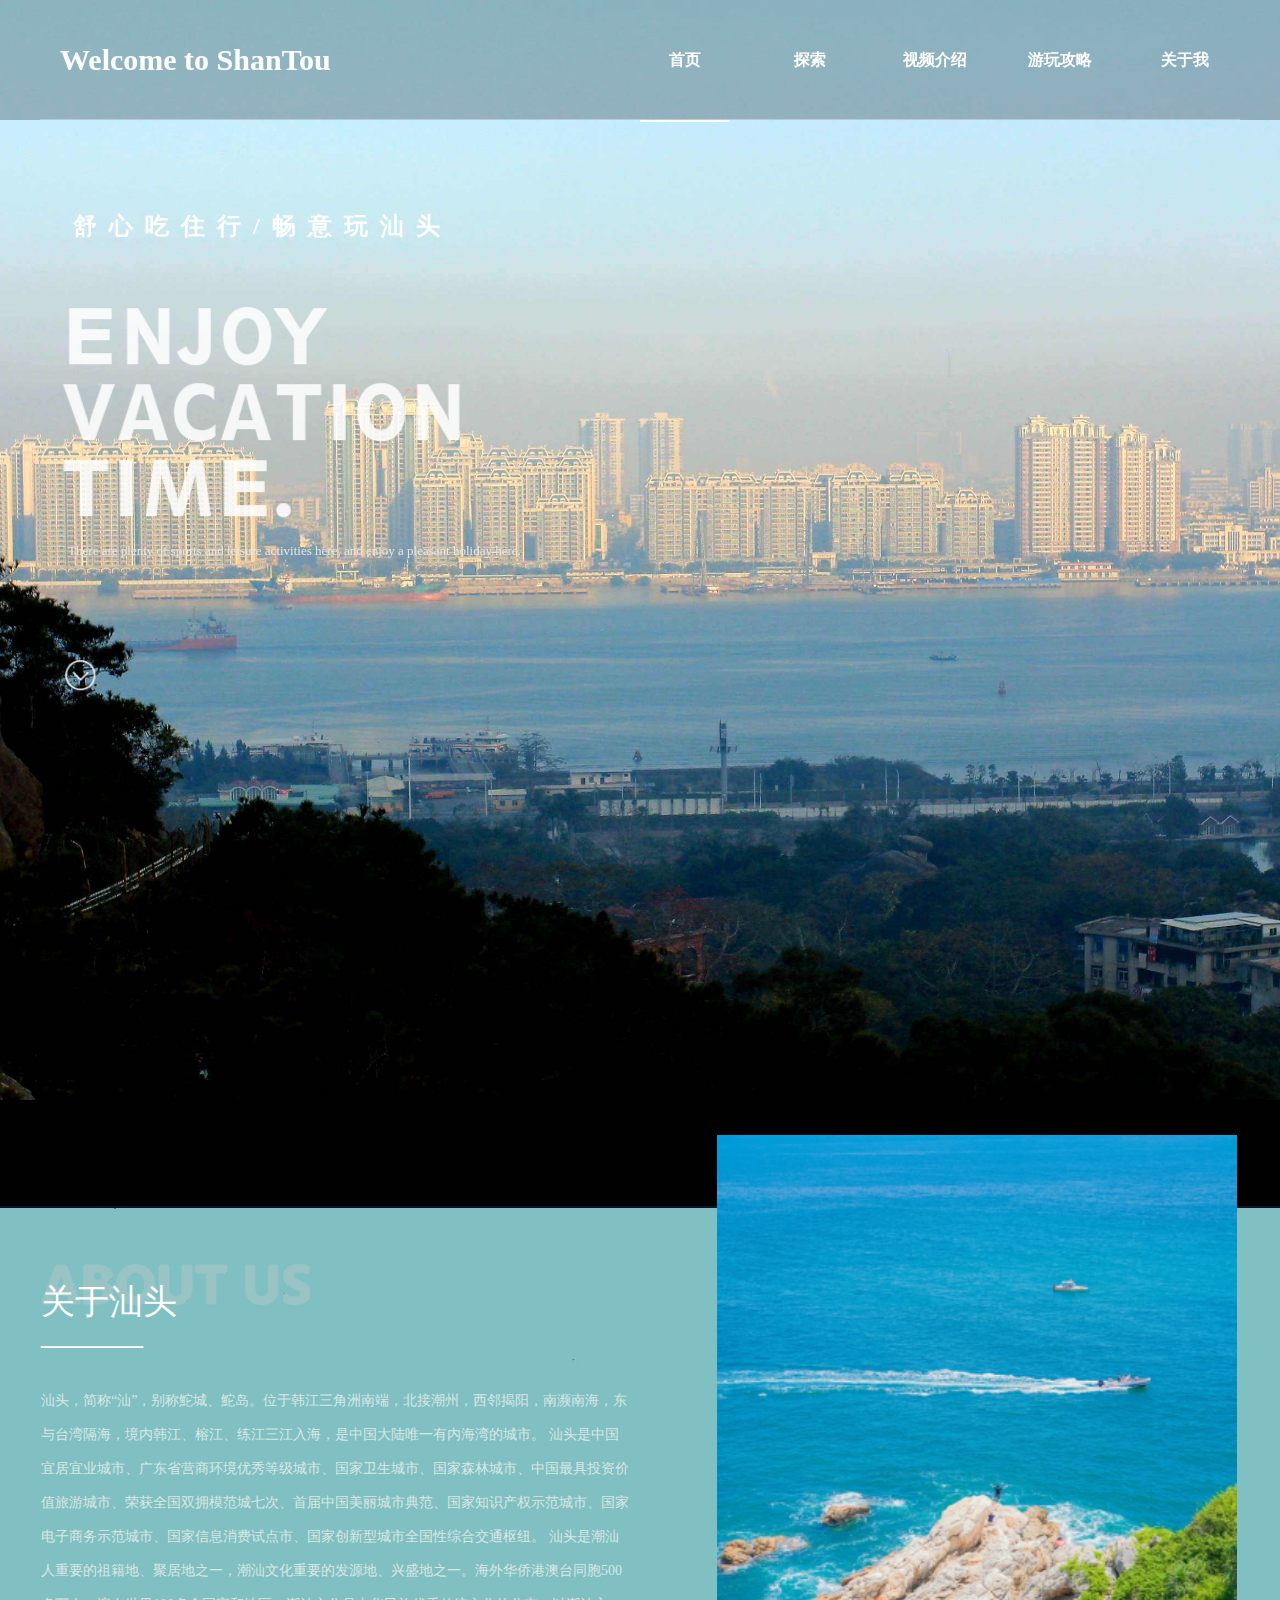
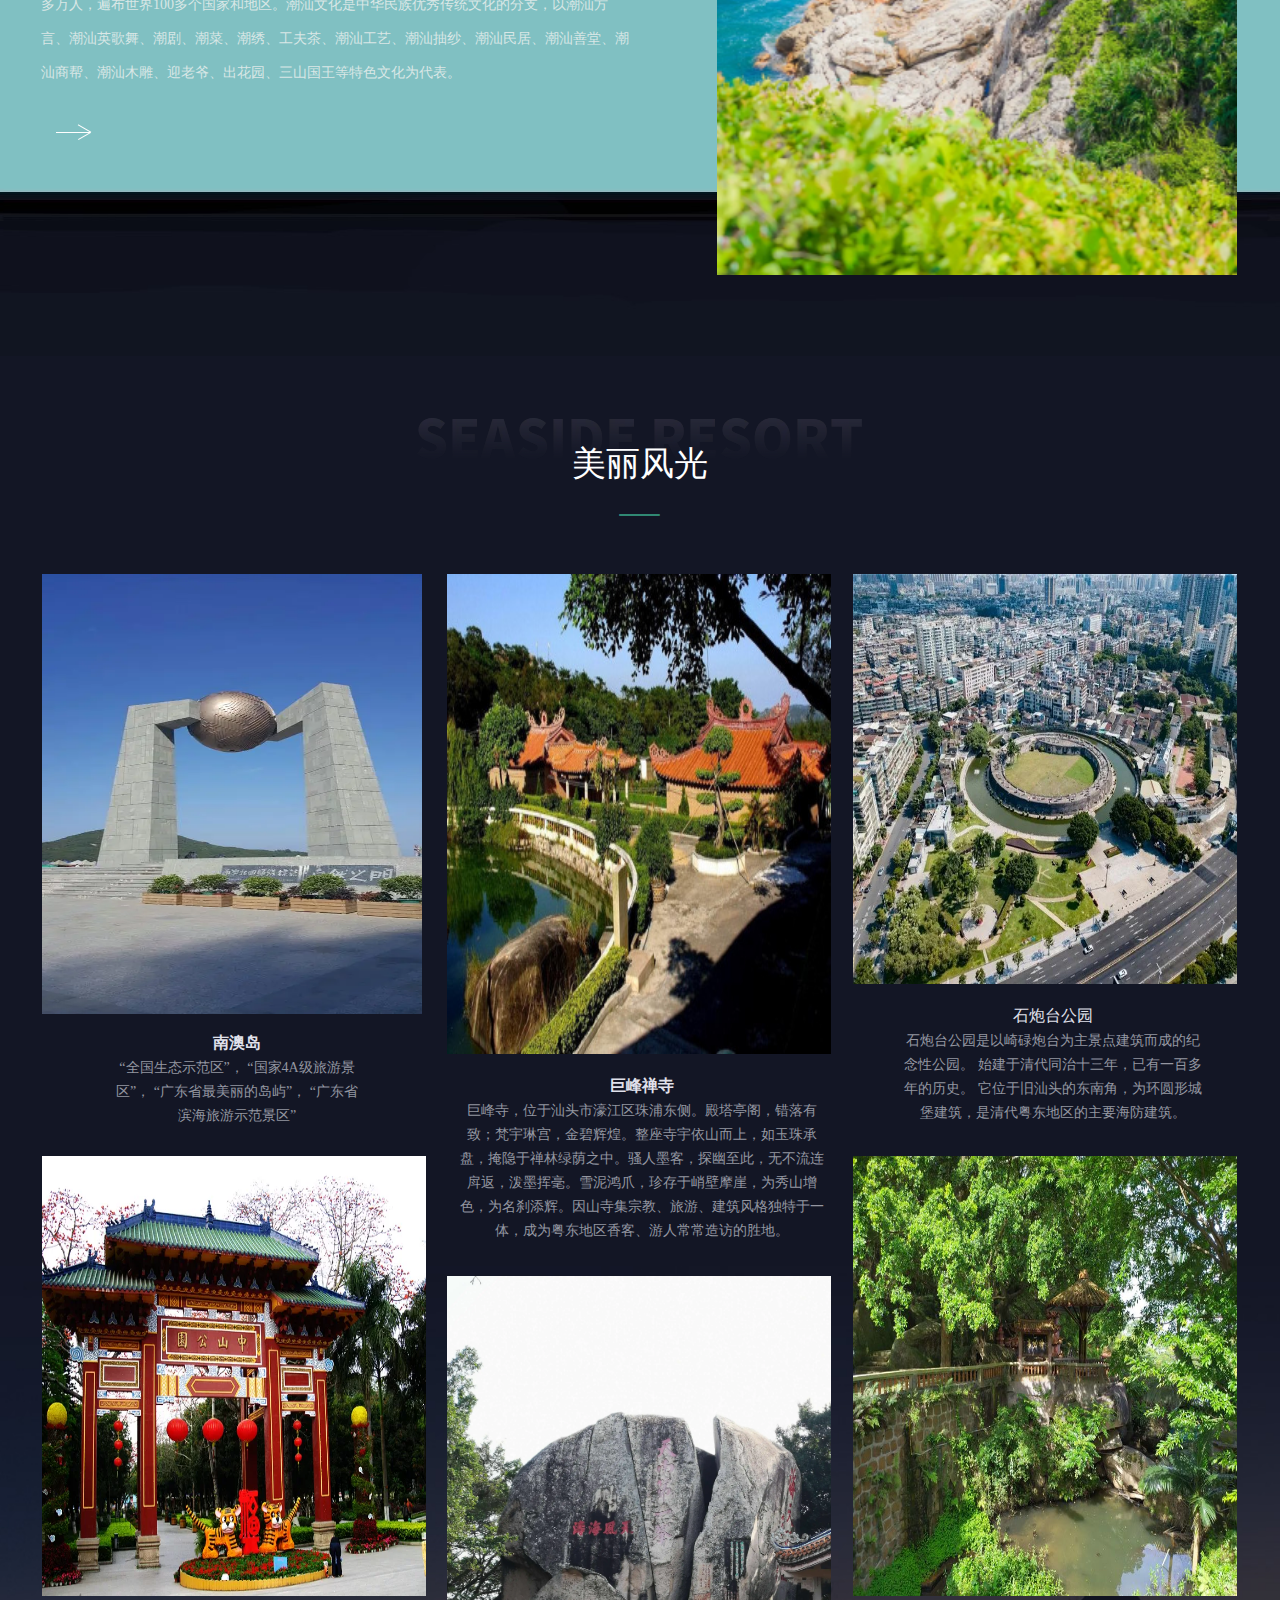
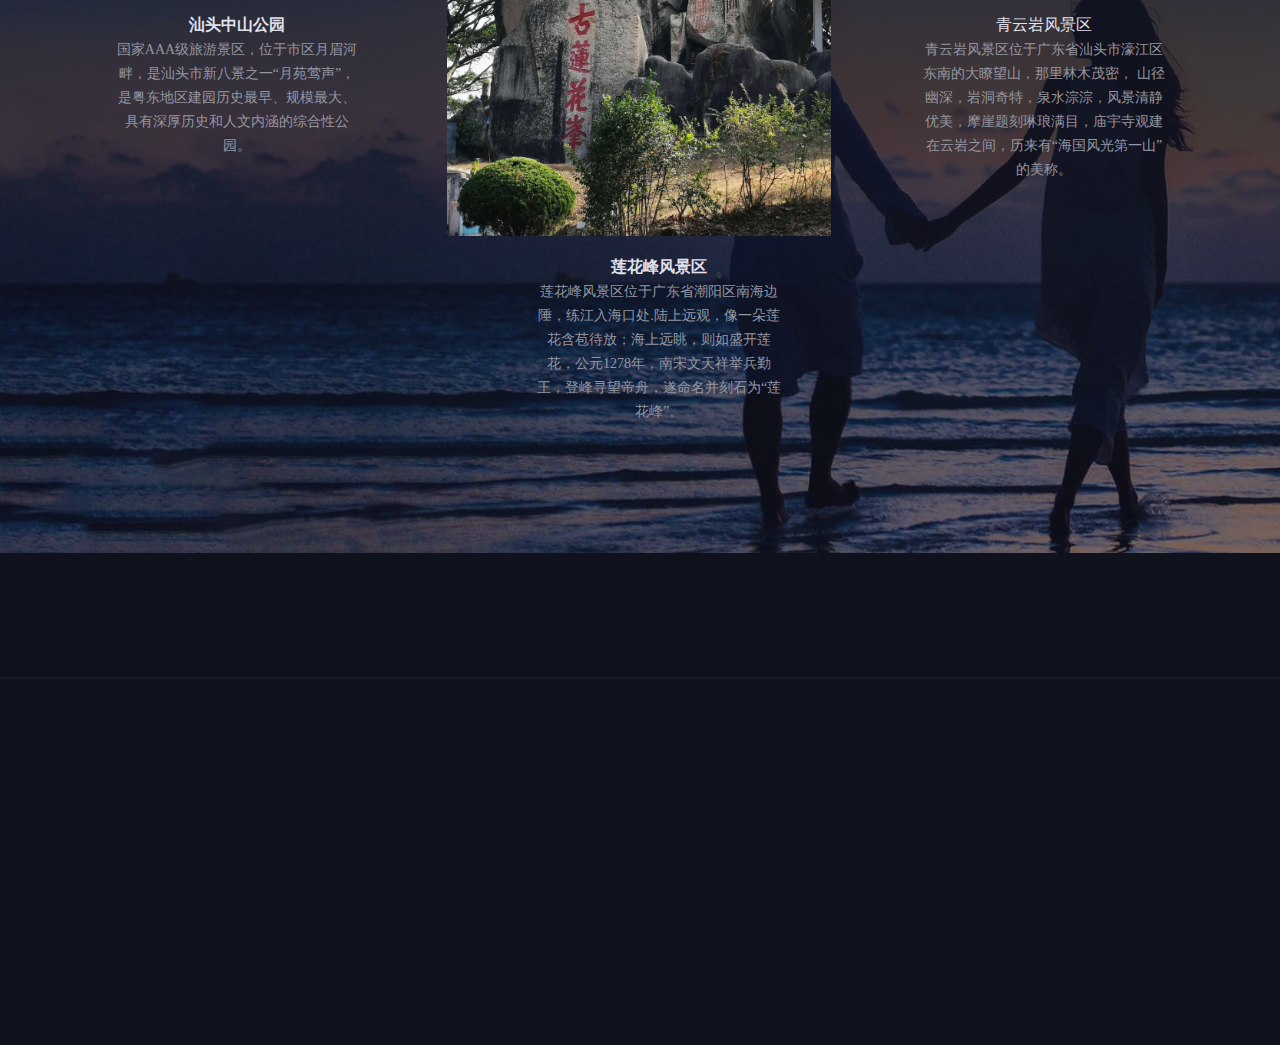
<file: 介绍家乡美景/template/index.html>
<!DOCTYPE html>
<html lang="en">

<head>
    <meta charset="UTF-8">
    <meta http-equiv="X-UA-Compatible" content="IE=edge">
    <meta name="viewport" content="width=device-width, initial-scale=1.0">
    <title>我的家乡-主页</title>
    <link rel="stylesheet" href="../css/main.css">
    <link rel="stylesheet" href="../css/home_header.css">
    <link rel="stylesheet" href="../css/home_banner.css">
    <link rel="stylesheet" href="../css/home_content.css">
    <link rel="stylesheet" href="../css/home_footer.css">
    <script src="../js/jquery.min.js"></script>
</head>

<body>
    <div class="web">
        <div class="header">
            <div class="headerContent">
                <div class="headerContentLeft">
                    <div>
                        <span class="mainName">Welcome to ShanTou</span>
                    </div>
                </div>
                <div class="headerContentRight">
                    <div class="nav1 item">
                        <a href="#">
                            <div>
                                <span class="nav_name">首页</span>
                            </div>
                        </a>
                    </div>
                    <div class="itemSep"></div>
                    <div class="nav2 item">
                        <a href="explore.html">
                            <div>
                                <span class="nav_name">探索</span>
                            </div>
                            <div></div>
                        </a>
                    </div>
                    <div class="itemSep"></div>
                    <div class="nav3 item">
                        <a href="video.html">
                            <div>
                                <span class="nav_name">视频介绍</span>
                            </div>
                        </a>
                    </div>
                    <div class="itemSep"></div>
                    <div class="nav4 item">
                        <a href="guide.html">
                            <div>
                                <span class="nav_name">游玩攻略</span>
                            </div>
                        </a>
                    </div>
                    <div class="itemSep"></div>
                    <div class="nav5 item">
                        <a href="about.html">
                            <div>
                                <span class="nav_name">关于我</span>
                            </div>
                        </a>
                    </div>
                </div>
            </div>
        </div>
        <div class="webBanner">
            <div class="webBanner_middle">
                <div class="title title1">
                    <div class="title_in">
                        <span style="font-size: 24px; color: rgb(255, 255, 255);">舒 &nbsp;心 &nbsp;吃 &nbsp;住 &nbsp;行
                            &nbsp;/ &nbsp;畅 &nbsp;意 &nbsp;玩 &nbsp;汕 &nbsp;头</span>
                    </div>
                </div>
                <div class="title title2">
                    <div class="title_in">
                        <img src="../resources/title.png">
                    </div>
                </div>
                <div class="title title3">
                    <div class="title_in">
                        <span style="font-size: 13px; color: rgb(231, 229, 229);">There are plenty of sports and leisure
                            activities here, and
                            enjoy a pleasant holiday here.</span>
                    </div>
                </div>
                <div class="title title4">
                    <div class="title_in">
                        <img src="../resources/button.png">
                    </div>
                </div>
            </div>
        </div>
        <div class="content">
            <div class="content1">
                <div class="content1_outer">
                    <div class="content1_outer_background">
                        <div class="content1_content">
                            <div class="content1_content_center">
                                <div class="content1_content_title1">
                                    <img src="../resources/about.png">
                                </div>
                                <div class="content1_content_title2">
                                    <span style="font-size: 34px; color: rgb(255, 255, 255);">关于汕头</span>
                                    <div>
                                        <span style="font-size: 34px; color: rgb(255, 255, 255);">———</span>
                                    </div>
                                </div>
                                <div class="content1_content_content1">
                                    <div>
                                        <span style="font-size: 14px; line-height: 34px; color: rgb(217, 231, 230);">
                                            汕头，简称“汕”，别称鮀城、鮀岛。位于韩江三角洲南端，北接潮州，西邻揭阳，南濒南海，东与台湾隔海，境内韩江、榕江、练江三江入海，是中国大陆唯一有内海湾的城市。
                                            汕头是中国宜居宜业城市、广东省营商环境优秀等级城市、国家卫生城市、国家森林城市、中国最具投资价值旅游城市、荣获全国双拥模范城七次、首届中国美丽城市典范、国家知识产权示范城市、国家电子商务示范城市、国家信息消费试点市、国家创新型城市全国性综合交通枢纽。
                                            汕头是潮汕人重要的祖籍地、聚居地之一，潮汕文化重要的发源地、兴盛地之一。海外华侨港澳台同胞500多万人，遍布世界100多个国家和地区。潮汕文化是中华民族优秀传统文化的分支，以潮汕方言、潮汕英歌舞、潮剧、潮菜、潮绣、工夫茶、潮汕工艺、潮汕抽纱、潮汕民居、潮汕善堂、潮汕商帮、潮汕木雕、迎老爷、出花园、三山国王等特色文化为代表。
                                        </span>
                                    </div>
                                </div>
                                <div class="content1_content_picture">
                                    <div>
                                        <img src="../resources/shantou6.jpg">
                                    </div>
                                </div>
                                <div class="content1_content_button">
                                    <div>
                                        <img src="../resources/content_button.png">
                                    </div>
                                </div>
                            </div>
                        </div>
                    </div>
                </div>
            </div>
            <div class="content2">
                <div class="content2_outer">
                    <div class="content2_outer_background">
                        <div class="content2_content">
                            <div class="content2_content_title1">
                                <div>
                                    <img src="../resources/title2.png">
                                </div>
                            </div>
                            <div class="content2_content_title2">
                                <div class="fk-editor simpleText fk-editor-break-word  ">
                                    <div style="text-align: center;">
                                        <span style="background-color: transparent;">
                                            <span style="font-size: 34px; color: rgb(255, 255, 255);">美丽风光</span>
                                        </span>
                                    </div>
                                    <div style="text-align: center;">
                                        <font color="#ffffff">
                                            <span style="color: rgb(48, 136, 115);">
                                                <span style="font-size: 40px;">—</span>
                                            </span>
                                        </font>
                                    </div>
                                </div>
                            </div>
                            <div class="content2_content_part1">
                                <div>
                                    <img src="../resources/nanao5.webp">
                                </div>
                                <div class="part1_content">
                                    <span style="line-height: 24px;">
                                        <div style="text-align: center;">
                                            <font color="#e0e1eb">
                                                <span style="font-size: 16px; font-weight: 600"
                                                    need-transition="true">南澳岛</span>
                                            </font>
                                            <font color="#e0e0e0">
                                                <span style="font-size: 16px;"><br></span>
                                            </font>
                                        </div>
                                        <div style="text-align: center;">
                                            <font color="#9496a1">
                                                <span style="font-size: 14px;" need-transition="true">“全国生态示范区”，
                                                    “国家4A级旅游景区”， “广东省最美丽的岛屿”， “广东省滨海旅游示范景区”</span>
                                            </font>
                                            <font color="#999999">
                                                <span style="font-size: 14px;"><br></span>
                                            </font>
                                        </div>
                                    </span>
                                </div>
                            </div>
                            <div class="content2_content_part2">
                                <div>
                                    <img src="../resources/zhongshan.webp">
                                </div>
                                <div class="part2_content">
                                    <span style="line-height: 24px;">
                                        <div style="text-align: center;">
                                            <font color="#e0e1eb">
                                                <span style="font-size: 16px; font-weight: 600"
                                                    need-transition="true">汕头中山公园</span>
                                            </font>
                                            <font color="#e0e0e0">
                                                <span style="font-size: 16px;"><br></span>
                                            </font>
                                        </div>
                                        <div style="text-align: center;">
                                            <font color="#9496a1">
                                                <span style="font-size: 14px;"
                                                    need-transition="true">国家AAA级旅游景区，位于市区月眉河畔，是汕头市新八景之一“月苑莺声”，是粤东地区建园历史最早、规模最大、具有深厚历史和人文内涵的综合性公园。</span>
                                            </font>
                                            <font color="#999999">
                                                <span style="font-size: 14px;"><br></span>
                                            </font>
                                        </div>
                                    </span>
                                </div>
                            </div>
                            <div class="content2_content_part3">
                                <div>
                                    <img src="../resources/jufeng.jpg">
                                </div>
                                <div class="part3_content">
                                    <span style="line-height: 24px;">
                                        <div style="text-align: center;">
                                            <font color="#e0e1eb">
                                                <span style="font-size: 16px; font-weight: 600"
                                                    need-transition="true">巨峰禅寺</span>
                                            </font>
                                            <font color="#e0e0e0">
                                                <span style="font-size: 16px;"><br></span>
                                            </font>
                                        </div>
                                        <div style="text-align: center;">
                                            <font color="#9496a1">
                                                <span style="font-size: 14px;"
                                                    need-transition="true">巨峰寺，位于汕头市濠江区珠浦东侧。殿塔亭阁，错落有致；梵宇琳宫，金碧辉煌。整座寺宇依山而上，如玉珠承盘，掩隐于禅林绿荫之中。骚人墨客，探幽至此，无不流连戽返，泼墨挥毫。雪泥鸿爪，珍存于峭壁摩崖，为秀山增色，为名刹添辉。因山寺集宗教、旅游、建筑风格独特于一体，成为粤东地区香客、游人常常造访的胜地。</span>
                                            </font>
                                            <font color="#999999">
                                                <span style="font-size: 14px;"><br></span>
                                            </font>
                                        </div>
                                    </span>
                                </div>
                            </div>
                            <div class="content2_content_part4">
                                <div>
                                    <img src="../resources/lianhuafeng1.webp">
                                </div>
                                <div class="part4_content">
                                    <span style="line-height: 24px;">
                                        <div style="text-align: center;">
                                            <font color="#e0e1eb">
                                                <span style="font-size: 16px; font-weight: 600"
                                                    need-transition="true">莲花峰风景区</span>
                                            </font>
                                            <font color="#e0e0e0">
                                                <span style="font-size: 16px;"><br></span>
                                            </font>
                                        </div>
                                        <div style="text-align: center;">
                                            <font color="#9496a1">
                                                <span style="font-size: 14px;"
                                                    need-transition="true">莲花峰风景区位于广东省潮阳区南海边陲，练江入海口处.陆上远观，像一朵莲花含苞待放；海上远眺，则如盛开莲花，公元1278年，南宋文天祥举兵勤王，登峰寻望帝舟，遂命名并刻石为“莲花峰”。</span>
                                            </font>
                                            <font color="#999999">
                                                <span style="font-size: 14px;"><br></span>
                                            </font>
                                        </div>
                                    </span>
                                </div>
                            </div>
                            <div class="content2_content_part5">
                                <div>
                                    <img src="../resources/shipaotai.jpg">
                                </div>
                                <div class="part5_content">
                                    <span style="line-height: 24px;">
                                        <div style="text-align: center;">
                                            <font color="#e0e1eb">
                                                <span style="font-size: 16px;" need-transition="true">石炮台公园</span>
                                            </font>
                                            <font color="#e0e0e0">
                                                <span style="font-size: 16px;"><br></span>
                                            </font>
                                        </div>
                                        <div style="text-align: center;">
                                            <font color="#9496a1">
                                                <span style="font-size: 14px;"
                                                    need-transition="true">石炮台公园是以崎碌炮台为主景点建筑而成的纪念性公园。
                                                    始建于清代同治十三年，已有一百多年的历史。
                                                    它位于旧汕头的东南角，为环圆形城堡建筑，是清代粤东地区的主要海防建筑。</span>
                                            </font>
                                            <font color="#999999">
                                                <span style="font-size: 14px;"><br></span>
                                            </font>
                                        </div>
                                    </span>
                                </div>
                            </div>
                            <div class="content2_content_part6">
                                <div>
                                    <img src="../resources/qingyunyan.jpg">
                                </div>
                                <div class="part6_content">
                                    <span style="line-height: 24px;">
                                        <div style="text-align: center;">
                                            <font color="#e0e1eb">
                                                <span style="font-size: 16px;" need-transition="true">青云岩风景区</span>
                                            </font>
                                            <font color="#e0e0e0">
                                                <span style="font-size: 16px;"><br></span>
                                            </font>
                                        </div>
                                        <div style="text-align: center;">
                                            <font color="#9496a1">
                                                <span style="font-size: 14px;"
                                                    need-transition="true">青云岩风景区位于广东省汕头市濠江区东南的大瞭望山，那里林木茂密，
                                                    山径幽深，岩洞奇特，泉水淙淙，风景清静优美，摩崖题刻琳琅满目，庙宇寺观建在云岩之间，历来有“海国风光第一山”的美称。</span>
                                            </font>
                                            <font color="#999999">
                                                <span style="font-size: 14px;"><br></span>
                                            </font>
                                        </div>
                                    </span>
                                </div>
                            </div>
                        </div>
                    </div>
                </div>
            </div>
        </div>
        <div class="webFooter">
            <div class="footerCenter">
                <div class="footerHeader">
                    
                </div>
            </div>
        </div>
    </div>
</body>
<script src="../js/header.js"></script>

</html>
</file>
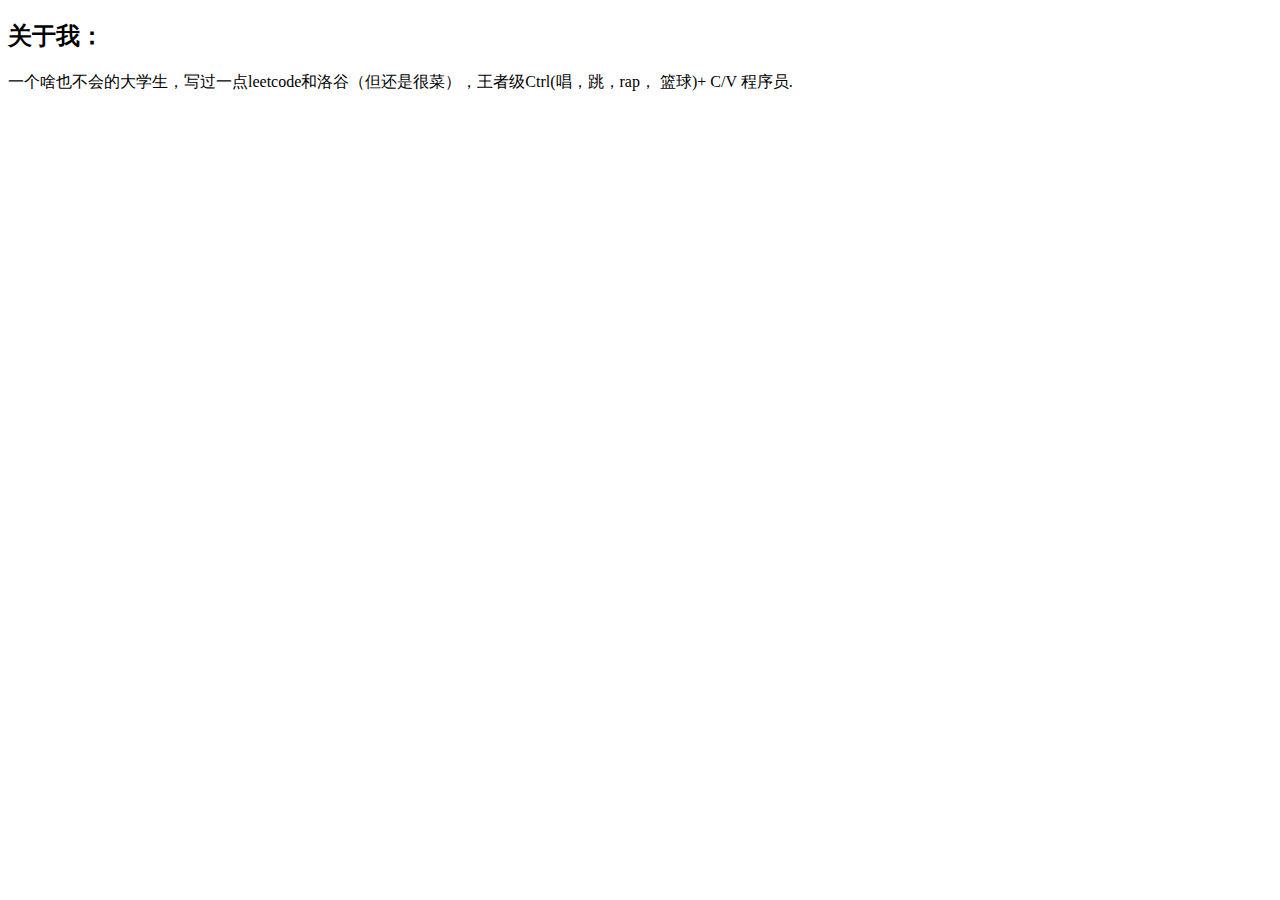
<file: 介绍家乡美景/template/about.html>
<!DOCTYPE html>
<html lang="en">
<head>
    <meta charset="UTF-8">
    <meta http-equiv="X-UA-Compatible" content="IE=edge">
    <meta name="viewport" content="width=device-width, initial-scale=1.0">
    <title>关于我</title>
</head>
<body>
    <h2>关于我：</h2>
    <p>一个啥也不会的大学生，写过一点leetcode和洛谷（但还是很菜），王者级Ctrl(唱，跳，rap， 篮球)+ C/V 程序员.</p>
</body>
</html>
</file>
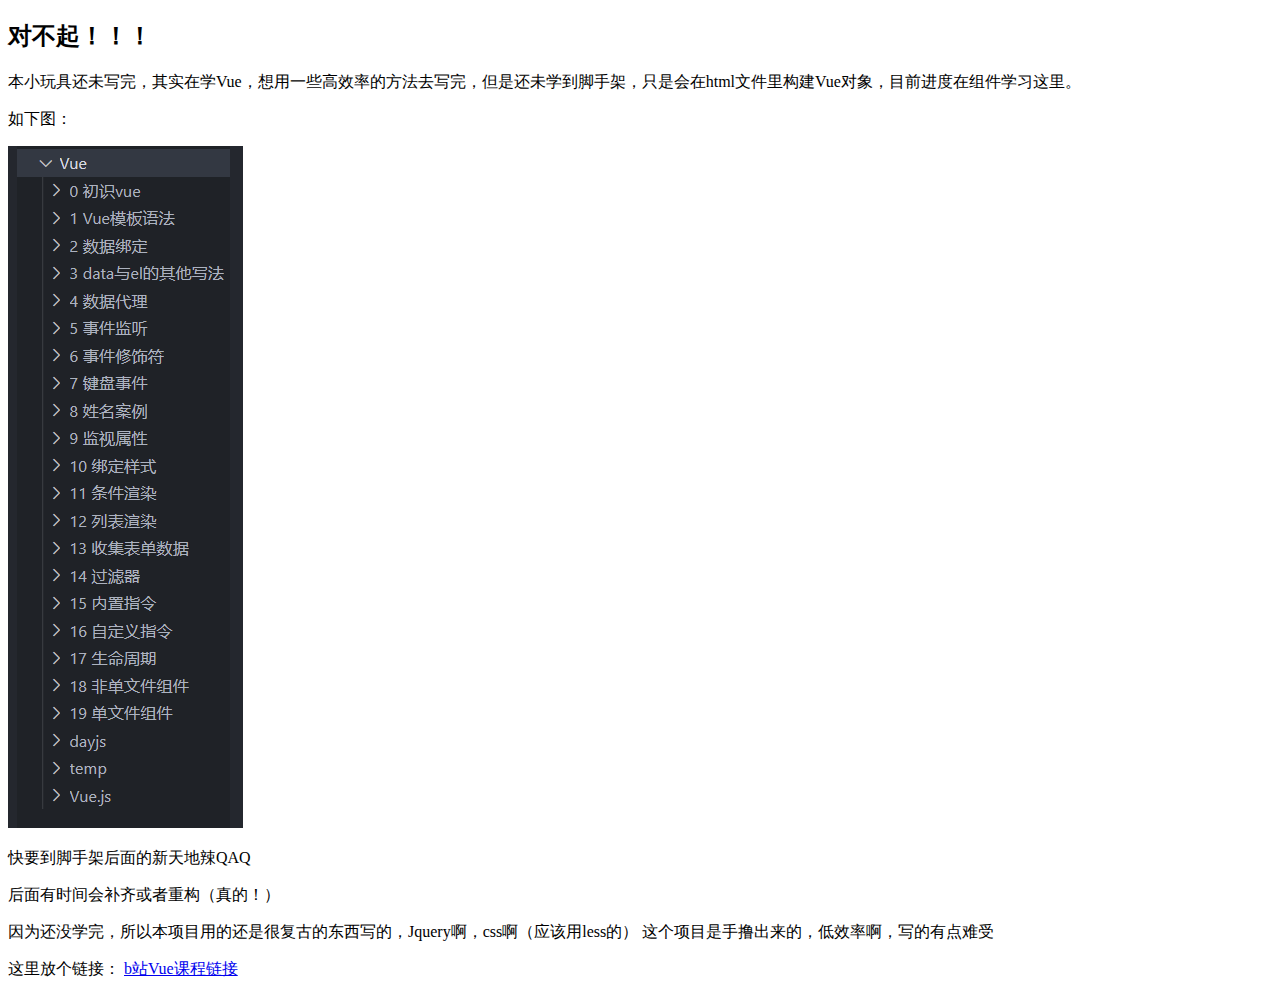
<file: 介绍家乡美景/template/explore.html>
<!DOCTYPE html>
<html lang="en">
<head>
    <meta charset="UTF-8">
    <meta http-equiv="X-UA-Compatible" content="IE=edge">
    <meta name="viewport" content="width=device-width, initial-scale=1.0">
    <title>探索</title>
</head>
<body>
    <h2>对不起！！！</h2>
    <p>本小玩具还未写完，其实在学Vue，想用一些高效率的方法去写完，但是还未学到脚手架，只是会在html文件里构建Vue对象，目前进度在组件学习这里。</p>
    <p>如下图：</p>
    <img src="../resources/Vue.png">
    <p>快要到脚手架后面的新天地辣QAQ</p>
    <p>后面有时间会补齐或者重构（真的！）</p>
    <p>因为还没学完，所以本项目用的还是很复古的东西写的，Jquery啊，css啊（应该用less的） 这个项目是手撸出来的，低效率啊，写的有点难受</p>
    <p>这里放个链接： <a href="https://www.bilibili.com/video/BV1Zy4y1K7SH/?spm_id_from=333.337.search-card.all.click&vd_source=f74a5c2235a4cf8806d3d0a9f8054897">b站Vue课程链接</a></p>
    
</body>
</html>
</file>
<file: 介绍家乡美景/css/main.css>
body {
    font-size: 14px;
    font-weight: normal;
    text-decoration: none;
    font-family: 微软雅黑;
    color: #000000;
    margin: 0;
    padding: 0;
}

.web {
    margin: 0 auto;
    position: relative;
    width: 100%;
}
</file>
<file: 介绍家乡美景/css/home_header.css>
.header {
    height: 120px !important;
    width: 100%;
    background-color: rgba(0, 0, 0, 0.25);
    position: fixed;
    z-index: 99;
}

.headerContent {
    display: flex;
    width: 1200px;
    height: 120px;
    margin: 0 auto;
    flex-direction: row;
    justify-content: space-between;
    background: transparent url(../resources/headerButton.png) no-repeat bottom;
}

.headerContentLeft div {
    margin-left: 20px;
    line-height: 120px;
}

.headerContentLeft div span{
    color: rgb(253, 255, 255);
    font-size: 30px;
    font-weight: 800;
    text-align: center;
}

.headerContentRight{
    display: flex;
    flex-direction: row;
    width: 600px;
}

.headerContentRight .nav1 {
    border-bottom: 2px solid rgb(255, 254, 254);
}

.headerContentRight .item {
    height: 120px;
    width: auto;
    min-width: 90px;
    background: rgba(255, 255, 255, 0)
}

.headerContentRight .item a{
    line-height: 120px;
    text-decoration: none;
}

.headerContentRight .item a div {
    color: rgb(255, 255, 255);
    font-size: 16px;
    font-weight: 800;
    text-align: center;
}

.headerContentRight .itemSep {
    background-color: transparent;
    height: 120px;
    display: inline;
    width: 35px;
}
</file>
<file: 介绍家乡美景/css/home_banner.css>
.webBanner {
    width: 100%;
    height: 1100px;
    cursor: default;
    background-position: 50% 50%;
    background-repeat: no-repeat;
    overflow: hidden;
    display: block;
    outline: none;
    margin: 0px auto;
    position: relative;
    z-index: 1;
    background-size: cover;
    background-image: url(../resources/shantou3.jpg);
    background-size: cover;
    /* filter: brightness(0.9); */
}

.webBanner .webBanner_middle {
    left: 50%;
    margin-left: -600px;
    text-align: left;
    width: 1200px;
    height: 1100px;
    position: absolute;
}

.title1 {
    position: absolute;
    top: 212px;
    left: 30px;
    font-weight: 700;
    transform: translate(2.98949px, -1.68319px);
    backface-visibility: hidden;
    z-index: 2;
}

.title2 {
    position: absolute;
    top: 305px;
    width: 397px;
    left: 6px;
    transform: translate(16.7122px, 2.13362px);
    backface-visibility: hidden;
    z-index: 2;
}

.title3 {
    position: absolute;
    top: 545px;
    left: 30px;
    width: 540px;
    transform: translate(-1.88325px, -1.89655px);
    backface-visibility: hidden;
    height: auto;
}

.title4 {
    position: absolute;
    top: 662px;
    left: 20px;
    width: 30px;
    transform: translate(5.38635px, -1.80172px);
    backface-visibility: hidden;
}
</file>
<file: 介绍家乡美景/css/home_content.css>
.content .content1 {
    height: 856px;
}

.content .content1 .content1_outer {
    left: 0;
    top: 0;
    padding: 0;
    width: 100%;
    height: 100%;
}

.content .content1 .content1_outer .content1_outer_background {
    background: url(../resources/content1.jpg) no-repeat center ,rgb(0, 0, 0);
    top: 0;
    left: 0;
    height: 100%;
    width: 100%;
}

.content .content1 .content1_outer .content1_outer_background .content1_content {
    width: 1200px;
    position: relative;
    background: none;
    height: 100%;
    margin: 0 auto;
    overflow: hidden;
}

.content1_content_center {
    position: relative;
    top: 34px;
    left: 0px;
    width: 1200px;
    height: 773px;
}

.content1_content_title1 {
    position: absolute;
    top: 130px;
    left: 1px;
    width: 269px;
    animation: 0s ease 0s 1 normal none running none;
}

.content1_content_title1 img {
    height: 41px;
    width: 269px;
}

.content1_content_title2 {
    position: absolute;
    top: 145px;
    left: 1px;
    width: 262px;
    height: auto;
    animation: 0s ease 0s 1 normal none running none;
    min-height: 40px;
}

.content1_content_content1 {
    position: absolute;
    top: 250px;
    left: 1px;
    width: 590px;
    height: auto;
    animation: 0s ease 0s 1 normal none running none;
    min-height: 40px;
}

.content1_content_button {
    position: absolute;
    top: 590px;
    left: 16px;
    width: 36px;
    animation: 0s ease 0s 1 normal none running none;
}

.content1_content_picture {
    position: absolute;
    top: 1px;
    left: 677px;
    width: 520px;
    animation: 0s ease 0s 1 normal none running none;
}

.content1_content_picture img {
    height: 740px;
    width: 520px;
}

.content2 {
    height: 1797px;
}

.content .content2 .content2_outer {
    left: 0;
    top: 0;
    padding: 0;
    width: 100%;
    height: 100%;
}

.content .content2 .content2_outer .content2_outer_background {
    background: url(../resources/content2.jpg) no-repeat ,rgb(0, 0, 0);
    background-size: auto 100%;
    top: 0;
    left: 0;
    height: 100%;
    width: 100%;
}

.content .content2 .content2_outer .content2_outer_background .content2_content {
    width: 1200px;
    position: relative;
    background: none;
    height: 100%;
    margin: 0 auto;
    overflow: hidden;
}

.content2_content_title1 {
    position: absolute;
    top: 62px;
    left: 377px;
    width: 445px;
    animation: 0s ease 0s 1 normal none running none;
}

.content2_content_title2 {
    position: absolute;
    top: 85px;
    left: 415px;
    width: 369px;
    height: auto;
    animation: 0s ease 0s 1 normal none running none;
}

.content2_content_part1 {
    position: absolute;
    top: 218px;
    left: 2px;
    width: 385px;
}

.content2_content_part2 {
    position: absolute;
    top: 800px;
    left: 2px;
    width: 385px;
}

.content2_content_part3 {
    position: absolute;
    top: 218px;
    left: 407px;
    width: 385px;
}

.content2_content_part4 {
    position: absolute;
    top: 920px;
    left: 407px;
    width: 385px;
}

.content2_content_part5 {
    position: absolute;
    top: 218px;
    left: 813px;
    width: 385px;
}

.content2_content_part6 {
    position: absolute;
    top: 800px;
    left: 813px;
    width: 385px;
}

.content2_content_part1 .part1_content {
    position: absolute;
    top: 457px;
    left: 70px;
    width: 250px;
    height: auto;
    animation: 0s ease 0s 1 normal none running none;
    min-height: 50px;
}

.content2_content_part2 .part2_content {
    position: absolute;
    top: 457px;
    left: 70px;
    width: 250px;
    height: auto;
    animation: 0s ease 0s 1 normal none running none;
    min-height: 50px;
}

.content2_content_part3 .part3_content {
    position: absolute;
    top: 500px;
    left: 10px;
    width: 370px;
    height: auto;
    animation: 0s ease 0s 1 normal none running none;
    min-height: 50px;
}

.content2_content_part4 .part4_content {
    position: absolute;
    top: 579px;
    left: 87px;
    width: 250px;
    height: auto;
    animation: 0s ease 0s 1 normal none running none;
    min-height: 50px;
}

.content2_content_part5 .part5_content {
    position: absolute;
    top: 430px;
    left: 50px;
    width: 300px;
    height: auto;
    animation: 0s ease 0s 1 normal none running none;
    min-height: 50px;
}

.content2_content_part6 .part6_content {
    position: absolute;
    top: 457px;
    left: 66px;
    width: 250px;
    height: auto;
    animation: 0s ease 0s 1 normal none running none;
    min-height: 50px;
}

.content2_content_part1 img {
    height: 440px;
    width: 380px;
}

.content2_content_part2 img {
    height: 440px;
    width: 384px;
}

.content2_content_part3 img {
    height: 480px;
    width: 384px;
}

.content2_content_part4 img {
    height: 560px;
    width: 384px;
}

.content2_content_part5 img {
    height: 410px;
    width: 384px;
}

.content2_content_part6 img {
    height: 440px;
    width: 384px;
}
</file>
<file: 介绍家乡美景/css/home_footer.css>
.webFooter {
    background: url(../resources/footer.jpg) repeat center,transparent;
    width: 100%;
    height: 492px;
    margin: 0;
    padding: 0;
    border-spacing: 0;
}

.webFooter .footerCenter {
    width: 1200px;
    height: inherit;
    margin: 0px auto;
}

.footerHeader {
    width: 759px;
    height: 100px;
    margin: auto;
}
</file>
